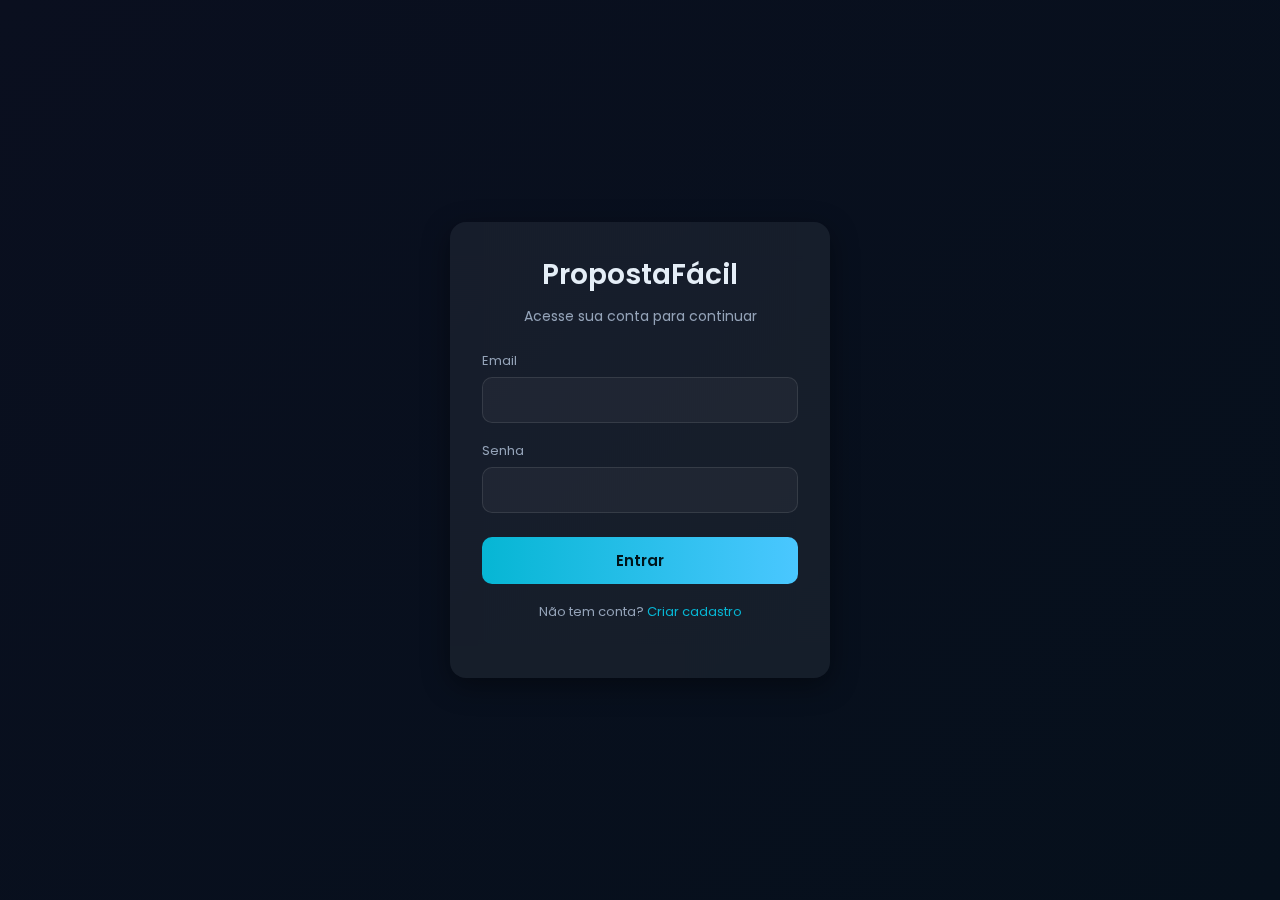
<file: login.html>
<!DOCTYPE html>
<html lang="pt-BR">
<head>
  <meta charset="UTF-8" />
  <meta name="viewport" content="width=device-width, initial-scale=1.0" />
  <title>Login - PropostaFácil</title>

  <link href="https://fonts.googleapis.com/css2?family=Poppins:wght@300;400;600&display=swap" rel="stylesheet">

  <style>
    * {
      margin: 0;
      padding: 0;
      box-sizing: border-box;
      font-family: "Poppins", sans-serif;
    }

    body {
      background: linear-gradient(135deg, #0a0f1f, #06101c);
      min-height: 100vh;
      display: flex;
      align-items: center;
      justify-content: center;
      color: #e5eef7;
    }

    .login-container {
      width: 100%;
      max-width: 380px;
      background: rgba(255, 255, 255, 0.06);
      padding: 32px;
      border-radius: 16px;
      text-align: center;
      backdrop-filter: blur(12px);
      box-shadow: 0 8px 28px rgba(0,0,0,0.4);
    }

    h1 {
      font-size: 28px;
      margin-bottom: 10px;
      font-weight: 600;
    }

    p {
      font-size: 14px;
      color: #94a3b8;
      margin-bottom: 24px;
    }

    .field {
      text-align: left;
      margin-bottom: 18px;
    }

    label {
      font-size: 13px;
      color: #94a3b8;
      display: block;
      margin-bottom: 6px;
    }

    input {
      width: 100%;
      padding: 12px;
      background: rgba(255,255,255,0.04);
      border: 1px solid rgba(255,255,255,0.1);
      border-radius: 10px;
      color: #e5eef7;
    }

    input:focus {
      outline: 1px solid #06b6d4;
    }

    .btn {
      width: 100%;
      padding: 12px;
      margin-top: 6px;
      font-size: 15px;
      font-weight: 600;
      border-radius: 10px;
      border: none;
      cursor: pointer;
    }

    .btn-primary {
      background: linear-gradient(90deg, #06b6d4, #4ac7ff);
      color: #00141a;
    }

    .link {
      margin-top: 18px;
      font-size: 13px;
      color: #94a3b8;
    }

    .link a {
      color: #06b6d4;
      text-decoration: none;
    }
  </style>
</head>

<body>

  <div class="login-container">
    <h1>PropostaFácil</h1>
    <p>Acesse sua conta para continuar</p>

    <form id="loginForm">

      <div class="field">
        <label>Email</label>
        <input id="email" type="email" required>
      </div>

      <div class="field">
        <label>Senha</label>
        <input id="password" type="password" required>
      </div>

      <button class="btn btn-primary" type="submit">Entrar</button>

      <p class="link">
        Não tem conta? <a href="register.html">Criar cadastro</a>
      </p>

    </form>
  </div>

  <script>
    const users = [
      { email: "jguilhermme@gmail.com", password: "123456" }
    ];

    document.getElementById("loginForm").addEventListener("submit", (e) => {
      e.preventDefault();

      const email = email.value.trim().toLowerCase();
      const password = password.value;

      const user = users.find(u => u.email === email && u.password === password);

      if (!user) {
        alert("Email ou senha incorretos");
        return;
      }

      // 🔥 SESSION STORAGE (some ao fechar o navegador)
      sessionStorage.setItem("proposta_session", "logado");

      window.location.href = "index.html";
    });
  </script>

</body>
</html>
</file>
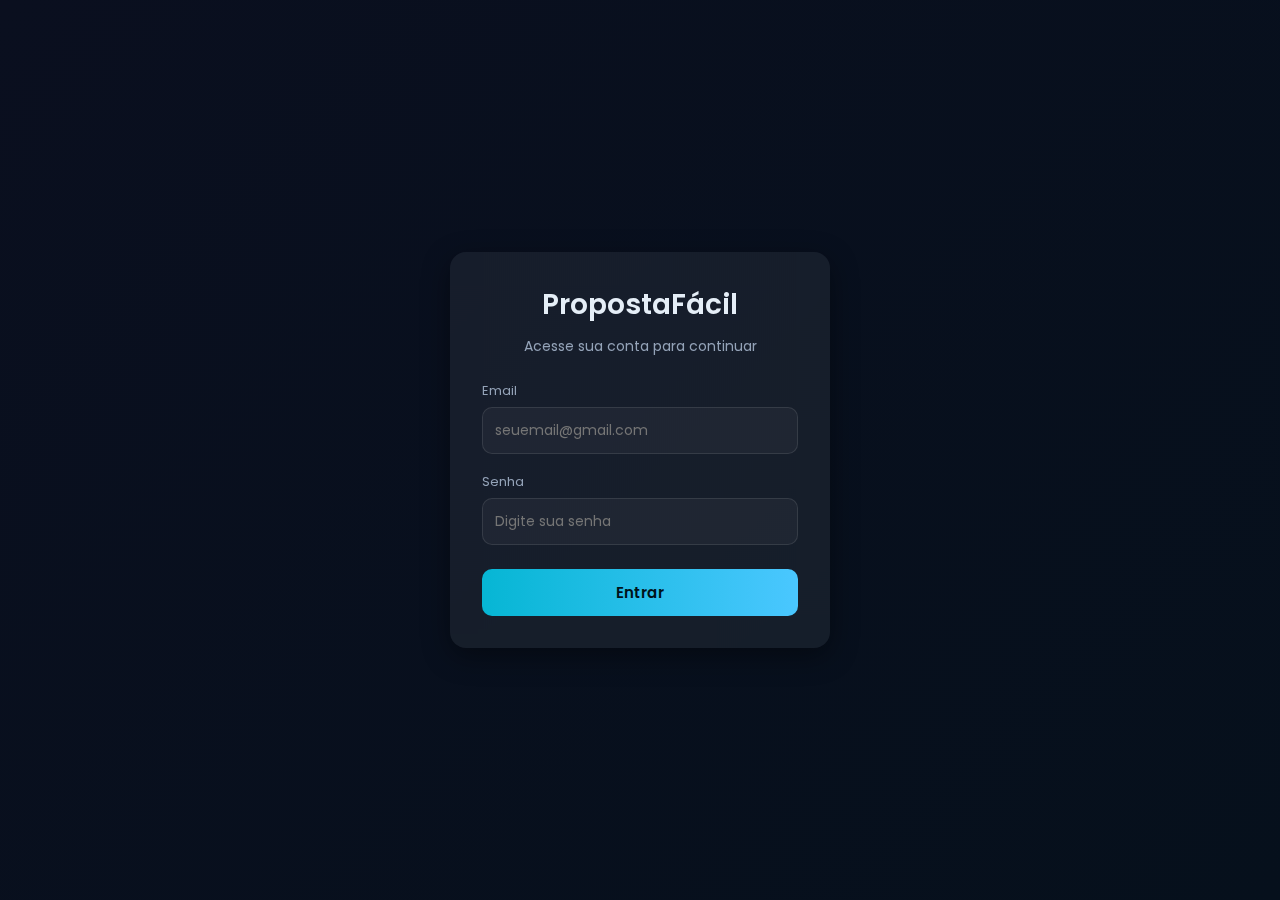
<file: loginpage.html>
<!DOCTYPE html>
<html lang="pt-BR">
<head>
  <meta charset="UTF-8" />
  <meta name="viewport" content="width=device-width, initial-scale=1.0" />
  <title>Login - PropostaFácil</title>

  <link href="https://fonts.googleapis.com/css2?family=Poppins:wght@300;400;600&display=swap" rel="stylesheet">

  <style>
    * { margin: 0; padding: 0; box-sizing: border-box; font-family: Poppins, sans-serif; }

    body {
      background: linear-gradient(135deg, #0a0f1f, #06101c);
      min-height: 100vh;
      display: flex;
      align-items: center;
      justify-content: center;
      color: #e5eef7;
    }

    .login-container {
      width: 100%;
      max-width: 380px;
      background: rgba(255, 255, 255, 0.06);
      padding: 32px;
      border-radius: 16px;
      text-align: center;
      backdrop-filter: blur(12px);
      box-shadow: 0 8px 28px rgba(0,0,0,0.4);
      animation: fadeIn 0.8s ease;
    }

    @keyframes fadeIn {
      from { opacity: 0; transform: translateY(20px); }
      to { opacity: 1; transform: translateY(0); }
    }

    h1 { font-size: 28px; margin-bottom: 10px; font-weight: 600; }

    p { font-size: 14px; color: #94a3b8; margin-bottom: 24px; }

    .field { text-align: left; margin-bottom: 18px; }

    label { font-size: 13px; color: #94a3b8; display: block; margin-bottom: 6px; }

    input {
      width: 100%;
      padding: 12px;
      background: rgba(255,255,255,0.04);
      border: 1px solid rgba(255,255,255,0.1);
      border-radius: 10px;
      color: #e5eef7;
      font-size: 14px;
    }

    input:focus { outline: 1px solid #06b6d4; }

    .btn {
      width: 100%;
      padding: 12px;
      margin-top: 6px;
      font-size: 15px;
      font-weight: 600;
      border-radius: 10px;
      border: none;
      cursor: pointer;
      transition: 0.2s;
    }

    .btn-primary {
      background: linear-gradient(90deg, #06b6d4, #4ac7ff);
      color: #00141a;
    }

    .btn-primary:hover { opacity: 0.9; transform: translateY(-2px); }

    .link {
      margin-top: 18px;
      font-size: 13px;
      color: #94a3b8;
    }

    .link a { color: #06b6d4; text-decoration: none; }
    .link a:hover { text-decoration: underline; }
  </style>
</head>

<body>

  <div class="login-container">
    <h1>PropostaFácil</h1>
    <p>Acesse sua conta para continuar</p>

    <form id="loginForm">

      <div class="field">
        <label for="email">Email</label>
        <input id="email" type="email" placeholder="seuemail@gmail.com" required />
      </div>

      <div class="field">
        <label for="password">Senha</label>
        <input id="password" type="password" placeholder="Digite sua senha" required />
      </div>

      <button class="btn btn-primary" type="submit">Entrar</button>
    </form>

  </div>

  <script>
    // Usuários permitidos (para teste)
    const demoUsers = [
      { email: 'jguilhermme@gmail.com', password: '123456', name: 'Admin' },
      { email: 'user@proposta.com', password: 'senha123', name: 'Usuário' }
    ];

    const form = document.getElementById("loginForm");

    form.addEventListener("submit", (e) => {
      e.preventDefault();

      const email = document.getElementById("email").value.trim().toLowerCase();
      const password = document.getElementById("password").value;

      const user = demoUsers.find(u => u.email === email && u.password === password);

      if (!user) {
        alert("Email ou senha incorretos.");
        return;
      }

      // Salva sessão
      const session = {
        email: user.email,
        name: user.name,
        token: btoa(user.email + "|" + Date.now())
      };

      localStorage.setItem("proposta_session", JSON.stringify(session));

      // Redireciona
      window.location.href = "index.html";
    });
  </script>

</body>
</html>
</file>
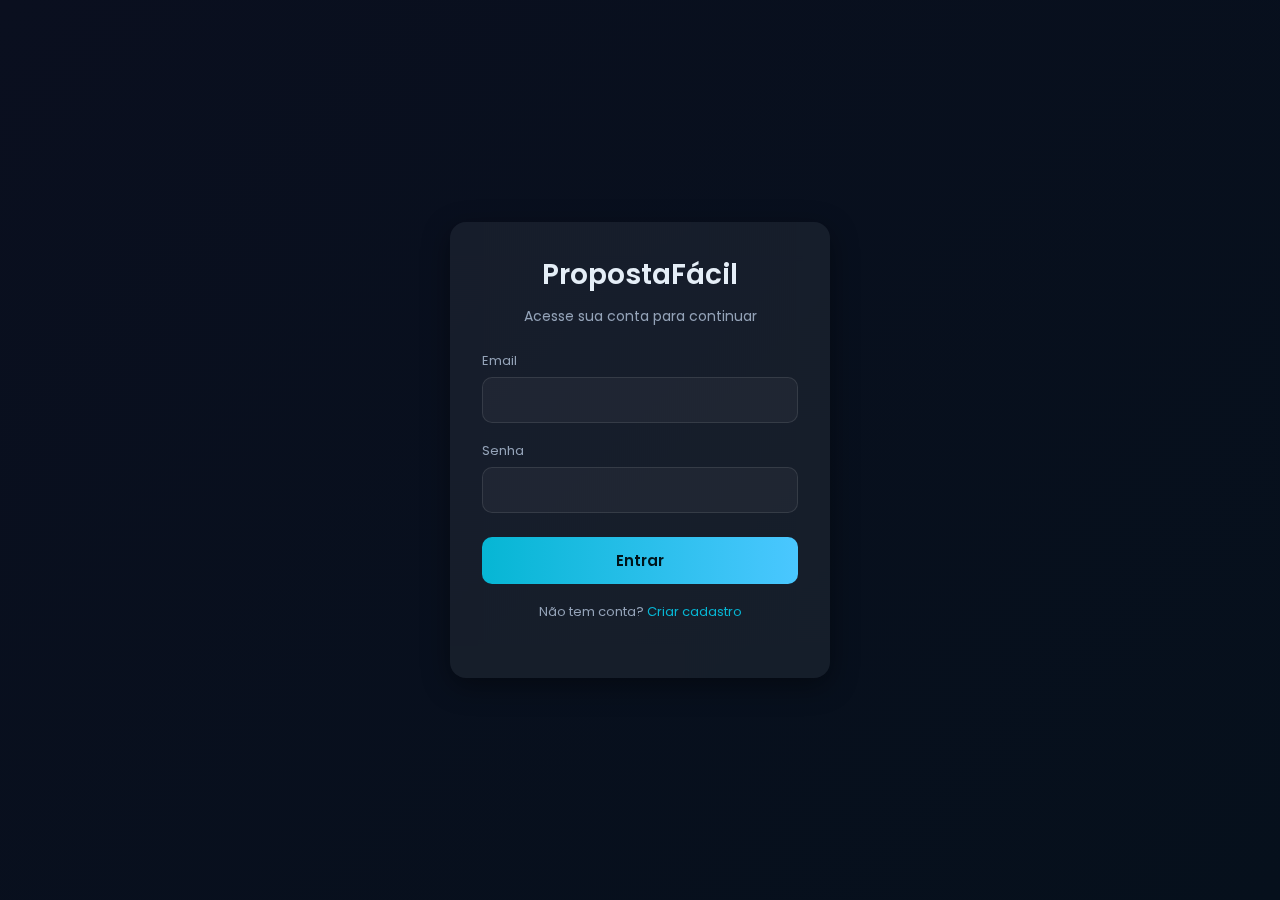
<file: principal.html>
<!DOCTYPE html>
<html lang="pt-BR">
<head>
  <meta charset="UTF-8">
  <meta name="viewport" content="width=device-width, initial-scale=1.0">
  <title>PropostaFácil - Sistema de Orçamentos</title>

  <link href="https://fonts.googleapis.com/css2?family=Poppins:wght@400;500;600&display=swap" rel="stylesheet">
  <link rel="stylesheet" href="css/style.css">
</head>

<body>
  <div class="app">

    <header>
      <div>
        <h1>PropostaFácil</h1>
        <p class="lead">Gerencie orçamentos de projetos, compras e serviços com facilidade.</p>
      </div>

      <nav class="controls">
        <button id="btnImport" class="btn btn-ghost">Importar JSON</button>
        <button id="btnExport" class="btn btn-ghost">Exportar JSON</button>
        <button id="btnClear" class="btn btn-ghost">Limpar tudo</button>
      </nav>
    </header>

    <main class="grid">
      <!-- FORM -->
      <aside class="card">
        <form id="form">
          <input type="hidden" id="id">

          <div class="field">
            <label>Título</label>
            <input id="title" required>
          </div>

          <div class="field">
            <label>Fornecedor</label>
            <input id="supplier" required>
          </div>

          <div class="field">
            <label>Categoria</label>
            <select id="category" required>
              <option value="">Selecione</option>
              <option>Projeto</option>
              <option>Compra</option>
              <option>Serviço</option>
              <option>Outro</option>
            </select>
          </div>

          <div class="row">
            <div class="col field">
              <label>Quantidade</label>
              <input id="quantity" type="number" value="1">
            </div>

            <div class="col field">
              <label>Preço unitário</label>
              <input id="unitPrice" type="number" step="0.01">
            </div>
          </div>

          <div class="field">
            <label>Data</label>
            <input id="date" type="date">
          </div>

          <div class="field">
            <label>Observações</label>
            <textarea id="notes"></textarea>
          </div>

          <button class="btn btn-primary">Salvar</button>
        </form>
      </aside>

      <!-- TABELA -->
      <section class="card">
        <input id="q" class="search" placeholder="Pesquisar">

        <table class="table">
          <thead>
            <tr>
              <th>Título</th>
              <th>Fornecedor</th>
              <th>Categoria</th>
              <th>Qtd</th>
              <th>Unit</th>
              <th>Total</th>
              <th>Data</th>
              <th>Ações</th>
            </tr>
          </thead>
          <tbody id="tbody"></tbody>
        </table>
      </section>
    </main>

    <footer>
      <p>© 2025 PropostaFácil</p>
    </footer>
  </div>

  <input id="fileInput" type="file" hidden>

  <script src="js/script.js"></script>
</body>
</html>
</file>
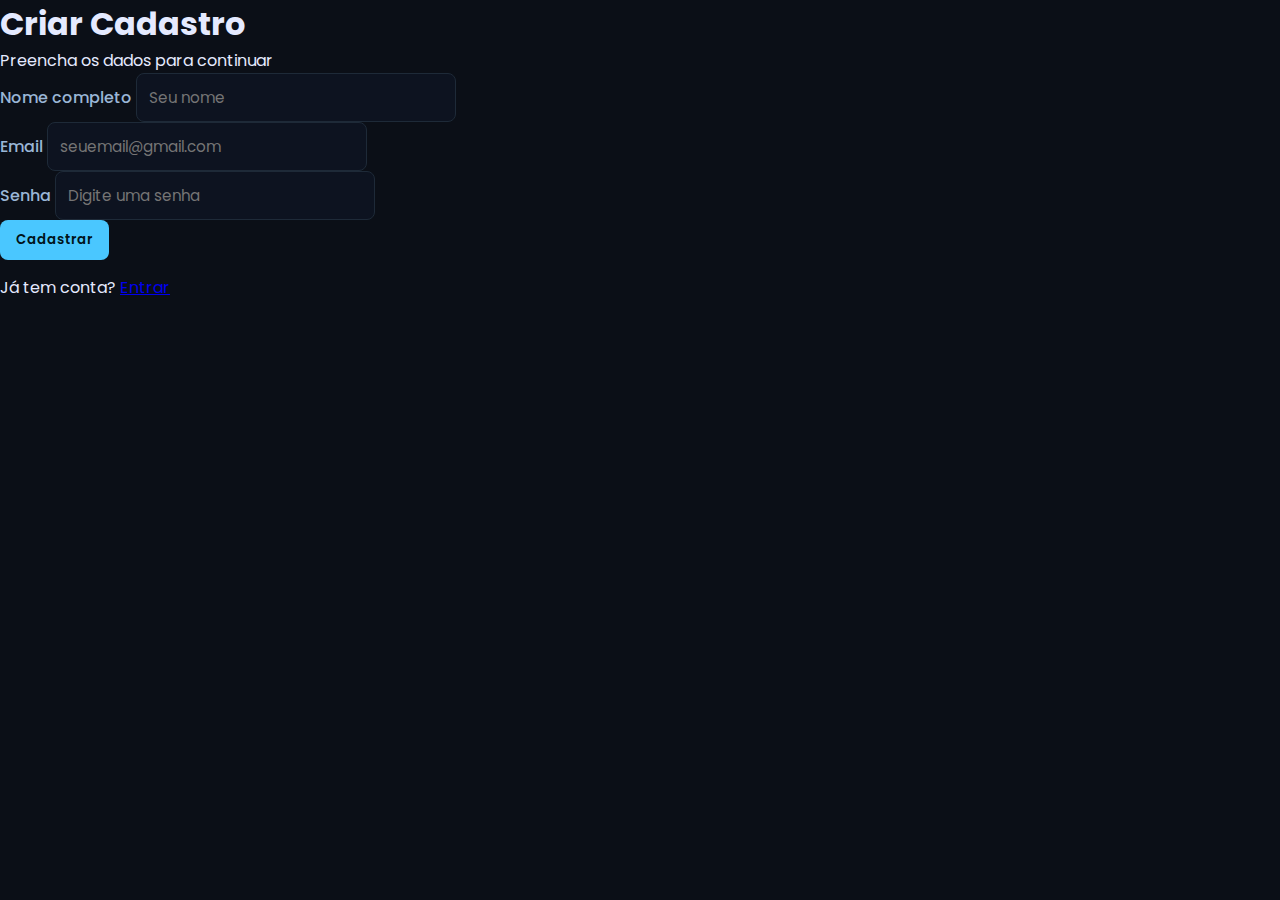
<file: register.html>
<!DOCTYPE html>
<html lang="pt-BR">
<head>
  <meta charset="UTF-8">
  <meta name="viewport" content="width=device-width, initial-scale=1.0">
  <title>Criar Cadastro - PropostaFácil</title>

  <!-- IMPORTANTE: CAMINHO CERTO DO CSS -->
  <link rel="stylesheet" href="css/style.css">

  <link href="https://fonts.googleapis.com/css2?family=Poppins:wght@300;400;600&display=swap" rel="stylesheet">
</head>

<!-- IMPORTANTE: CLASSE login -->
<body class="login">

  <div class="login-container">
    <h1>Criar Cadastro</h1>
    <p>Preencha os dados para continuar</p>

    <form id="registerForm">

      <div class="field">
        <label for="regName">Nome completo</label>
        <input id="regName" type="text" placeholder="Seu nome" required>
      </div>

      <div class="field">
        <label for="regEmail">Email</label>
        <input id="regEmail" type="email" placeholder="seuemail@gmail.com" required>
      </div>

      <div class="field">
        <label for="regPass">Senha</label>
        <input id="regPass" type="password" placeholder="Digite uma senha" required>
      </div>

      <button class="btn btn-primary" type="submit">Cadastrar</button>
    </form>

    <p class="link" style="margin-top: 15px;">
      Já tem conta? <a href="login.html">Entrar</a>
    </p>
  </div>

  <script>
    const registerForm = document.getElementById("registerForm");

    registerForm.addEventListener("submit", (e) => {
      e.preventDefault();

      const name = document.getElementById("regName").value.trim();
      const email = document.getElementById("regEmail").value.trim().toLowerCase();
      const pass = document.getElementById("regPass").value.trim();

      if (!name || !email || !pass) {
        alert("Preencha todos os campos!");
        return;
      }

      const users = JSON.parse(localStorage.getItem("users") || "[]");

      if (users.some(u => u.email === email)) {
        alert("Esse email já está cadastrado!");
        return;
      }

      users.push({ name, email, password: pass });
      localStorage.setItem("users", JSON.stringify(users));

      alert("Cadastro criado com sucesso!");
      window.location.href = "login.html";
    });
  </script>

</body>
</html>
</file>
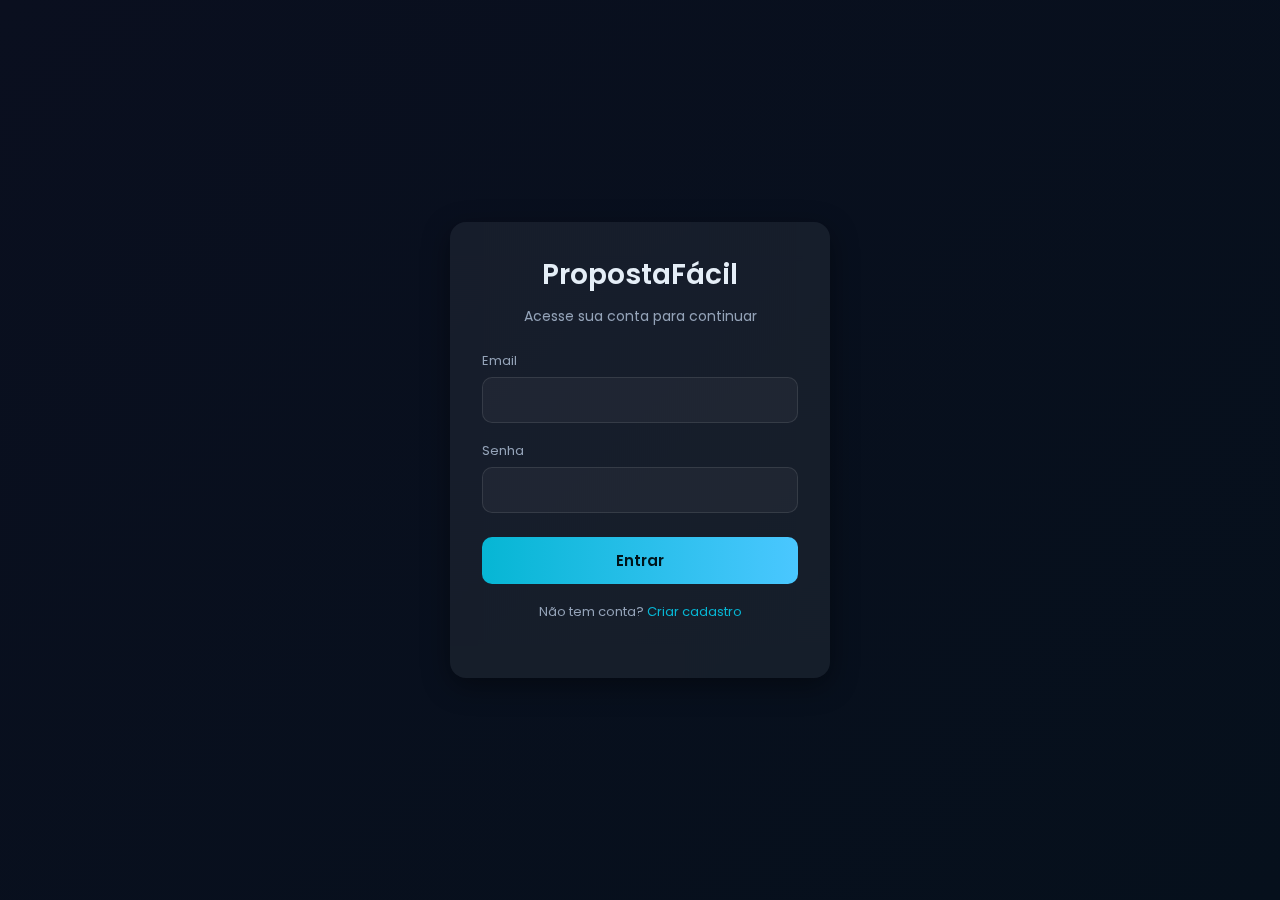
<file: js/login.html>
<!DOCTYPE html>
<html lang="pt-BR">
<head>
  <meta charset="UTF-8" />
  <meta name="viewport" content="width=device-width, initial-scale=1.0" />
  <title>Login - PropostaFácil</title>

  <link href="https://fonts.googleapis.com/css2?family=Poppins:wght@300;400;600&display=swap" rel="stylesheet">

  <style>
    * {
      margin: 0;
      padding: 0;
      box-sizing: border-box;
      font-family: "Poppins", sans-serif;
    }

    body {
      background: linear-gradient(135deg, #0a0f1f, #06101c);
      min-height: 100vh;
      display: flex;
      align-items: center;
      justify-content: center;
      color: #e5eef7;
    }

    .login-container {
      width: 100%;
      max-width: 380px;
      background: rgba(255, 255, 255, 0.06);
      padding: 32px;
      border-radius: 16px;
      text-align: center;
      backdrop-filter: blur(12px);
      box-shadow: 0 8px 28px rgba(0,0,0,0.4);
    }

    h1 {
      font-size: 28px;
      margin-bottom: 10px;
      font-weight: 600;
    }

    p {
      font-size: 14px;
      color: #94a3b8;
      margin-bottom: 24px;
    }

    .field {
      text-align: left;
      margin-bottom: 18px;
    }

    label {
      font-size: 13px;
      color: #94a3b8;
      display: block;
      margin-bottom: 6px;
    }

    input {
      width: 100%;
      padding: 12px;
      background: rgba(255,255,255,0.04);
      border: 1px solid rgba(255,255,255,0.1);
      border-radius: 10px;
      color: #e5eef7;
    }

    input:focus {
      outline: 1px solid #06b6d4;
    }

    .btn {
      width: 100%;
      padding: 12px;
      margin-top: 6px;
      font-size: 15px;
      font-weight: 600;
      border-radius: 10px;
      border: none;
      cursor: pointer;
    }

    .btn-primary {
      background: linear-gradient(90deg, #06b6d4, #4ac7ff);
      color: #00141a;
    }

    .link {
      margin-top: 18px;
      font-size: 13px;
      color: #94a3b8;
    }

    .link a {
      color: #06b6d4;
      text-decoration: none;
    }
  </style>
</head>

<body>

  <div class="login-container">
    <h1>PropostaFácil</h1>
    <p>Acesse sua conta para continuar</p>

    <form id="loginForm">

      <div class="field">
        <label>Email</label>
        <input id="email" type="email" required>
      </div>

      <div class="field">
        <label>Senha</label>
        <input id="password" type="password" required>
      </div>

      <button class="btn btn-primary" type="submit">Entrar</button>

      <p class="link">
        Não tem conta? <a href="register.html">Criar cadastro</a>
      </p>

    </form>
  </div>

  <script>
    const users = [
      { email: "jguilhermme@gmail.com", password: "123456" }
    ];

    document.getElementById("loginForm").addEventListener("submit", (e) => {
      e.preventDefault();

      const email = email.value.trim().toLowerCase();
      const password = password.value;

      const user = users.find(u => u.email === email && u.password === password);

      if (!user) {
        alert("Email ou senha incorretos");
        return;
      }

      // 🔥 SESSION STORAGE (some ao fechar o navegador)
      sessionStorage.setItem("proposta_session", "logado");

      window.location.href = "index.html";
    });
  </script>

</body>
</html>
</file>
<file: css/style.css>
/* =================== RESET =================== */
* {
  margin: 0;
  padding: 0;
  box-sizing: border-box;
  font-family: "Poppins", sans-serif;
}

body {
  background: #0b0f17; /* Preto azulado */
  color: #e5eaff;
  min-height: 100vh;
}

/* =================== CABEÇALHO =================== */
header {
  background: linear-gradient(135deg, #0d1b2a, #0a0e1a);
  border-bottom: 1px solid #1e2a38;
  padding: 20px 30px;
  display: flex;
  align-items: center;
  justify-content: space-between;
  gap: 20px;
  flex-wrap: wrap;
}

header h1 {
  font-size: 2rem;
  font-weight: 600;
  color: #4ac7ff;
}

header .lead {
  font-size: 0.9rem;
  opacity: 0.8;
}

/* =================== MENU SUPERIOR =================== */
.menu {
  display: flex;
  gap: 20px;
}

.menu-link {
  color: #d0e7ff;
  font-weight: 500;
  text-decoration: none;
  padding: 8px 12px;
  border-radius: 6px;
  transition: 0.2s;
}

.menu-link:hover {
  background: #1b2a41;
  color: #4ac7ff;
  transform: translateY(-2px);
}

/* =================== BOTÕES =================== */
.btn {
  padding: 10px 16px;
  border-radius: 8px;
  border: none;
  cursor: pointer;
  font-weight: 600;
  transition: 0.2s;
}

.btn-primary {
  background: #4ac7ff;
  color: #00141a;
}

.btn-primary:hover {
  opacity: 0.9;
  transform: translateY(-2px);
}

.btn-ghost {
  background: transparent;
  color: #4ac7ff;
  border: 1px solid #4ac7ff;
}

.btn-ghost:hover {
  background: #4ac7ff;
  color: #00141a;
}

/* =================== CONTEÚDO PRINCIPAL =================== */
main.grid {
  display: grid;
  grid-template-columns: 330px 1fr;
  gap: 20px;
  padding: 20px;
}

/* =================== CARDS =================== */
.card {
  background: #0f1624;
  border: 1px solid #1a2435;
  border-radius: 14px;
  padding: 20px;
  box-shadow: 0 0 20px rgba(0, 170, 255, 0.05);
}

/* =================== FORMULÁRIOS =================== */
.field label {
  margin-bottom: 5px;
  font-weight: 500;
  color: #9ab6d6;
}

input, select, textarea {
  background: #0d1320;
  border: 1px solid #1e2a38;
  color: #dce6ff;
  padding: 12px;
  border-radius: 8px;
  font-size: 0.95rem;
  transition: 0.2s;
}

input:focus, select:focus, textarea:focus {
  border-color: #4ac7ff;
  outline: none;
}

/* =================== TABELA =================== */
.table {
  width: 100%;
  border-collapse: collapse;
  margin-top: 15px;
}

.table th {
  text-align: left;
  padding: 12px;
  background: #122035;
  color: #4ac7ff;
}

.table td {
  padding: 12px;
  border-bottom: 1px solid #1a2435;
}

.table tr:hover {
  background: #0f1a2e;
}

/* =================== FILTROS =================== */
.filters {
  display: flex;
  gap: 10px;
  margin-bottom: 12px;
}

/* =================== RESPONSIVIDADE =================== */
@media (max-width: 900px) {
  main.grid {
    grid-template-columns: 1fr;
  }

  header {
    flex-direction: column;
    text-align: center;
  }

  .menu {
    justify-content: center;
  }
}

@media (max-width: 600px) {
  .menu {
    flex-direction: column;
    text-align: center;
    gap: 10px;
  }
}
/* =================== RODAPÉ =================== */
.footer {
  margin-top: 40px;
  padding: 25px;
  text-align: center;
  background: #0d1320;
  border-top: 1px solid #1a2435;
  color: #8fb4d9;
  font-size: 0.9rem;
}

.footer strong {
  color: #4ac7ff; /* azul neon */
}

.footer:hover {
  background: #0f1624;
  transition: 0.3s;
}
</file>
